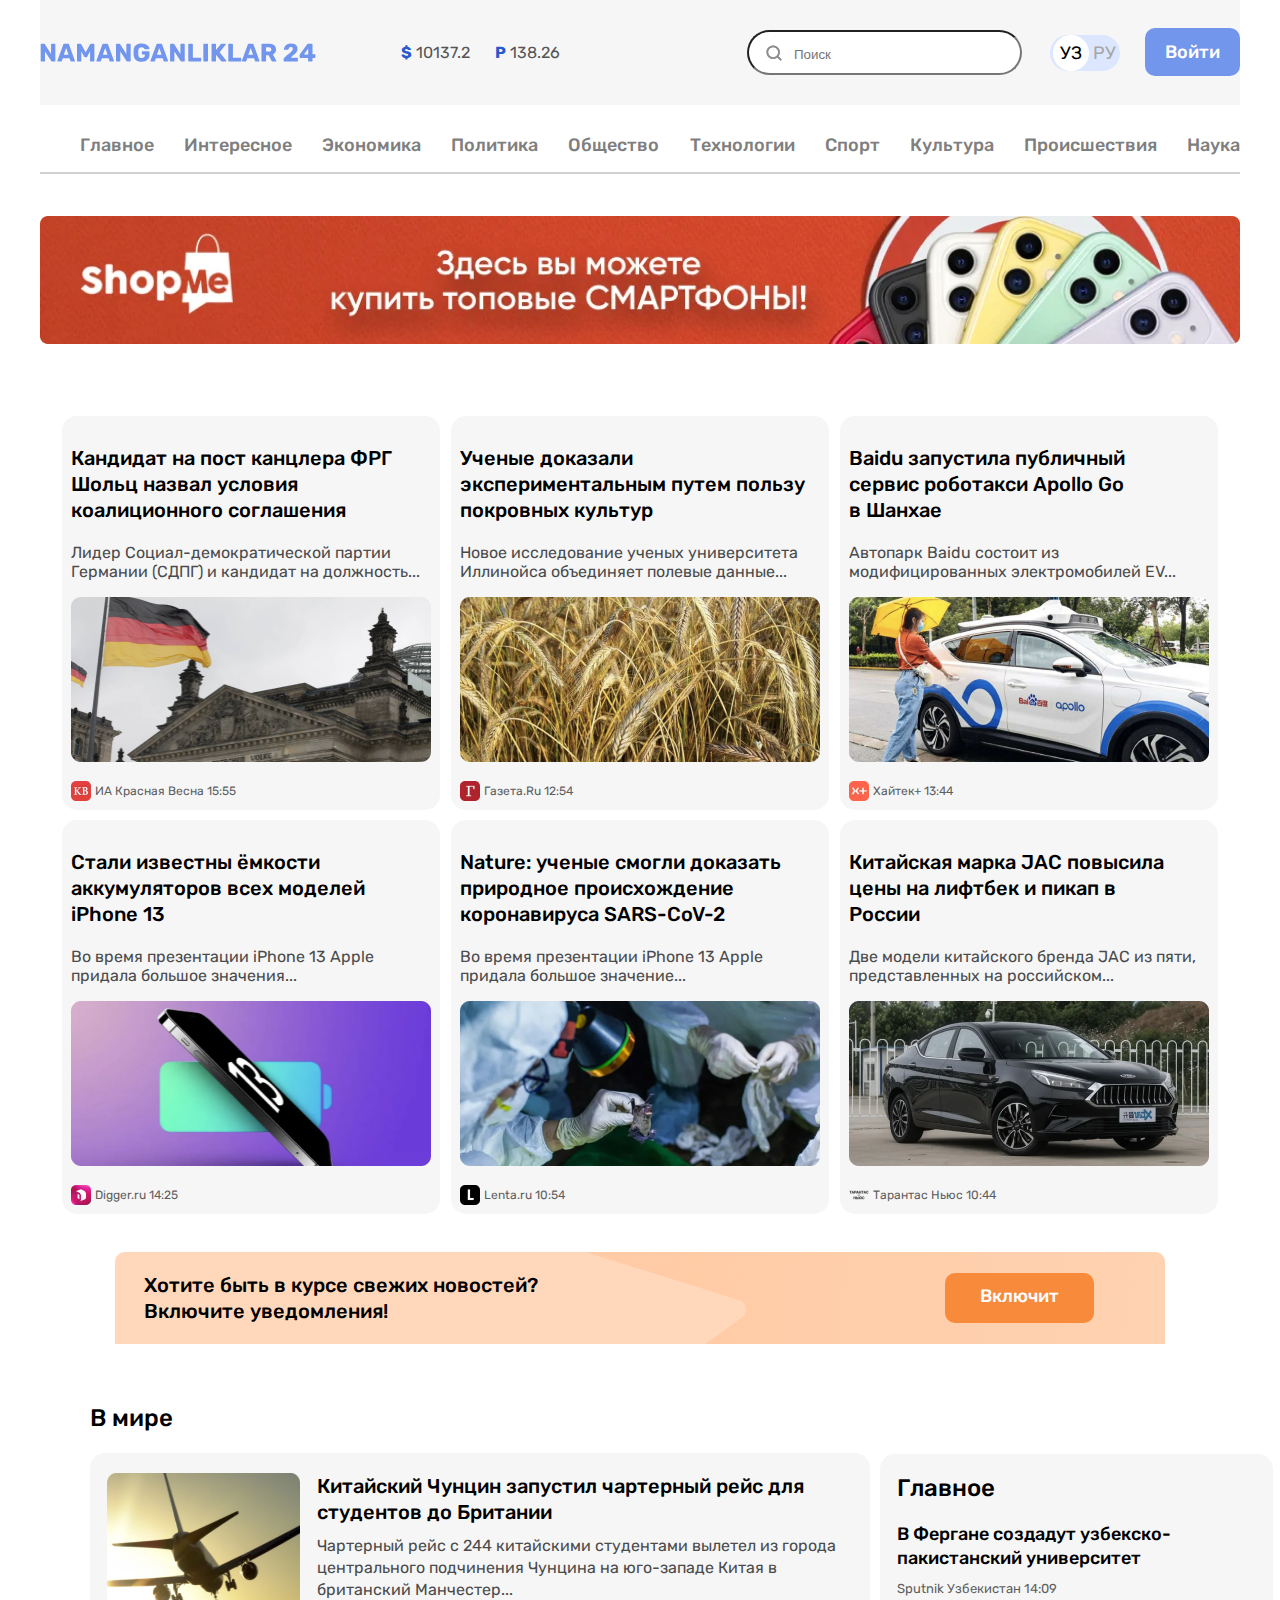
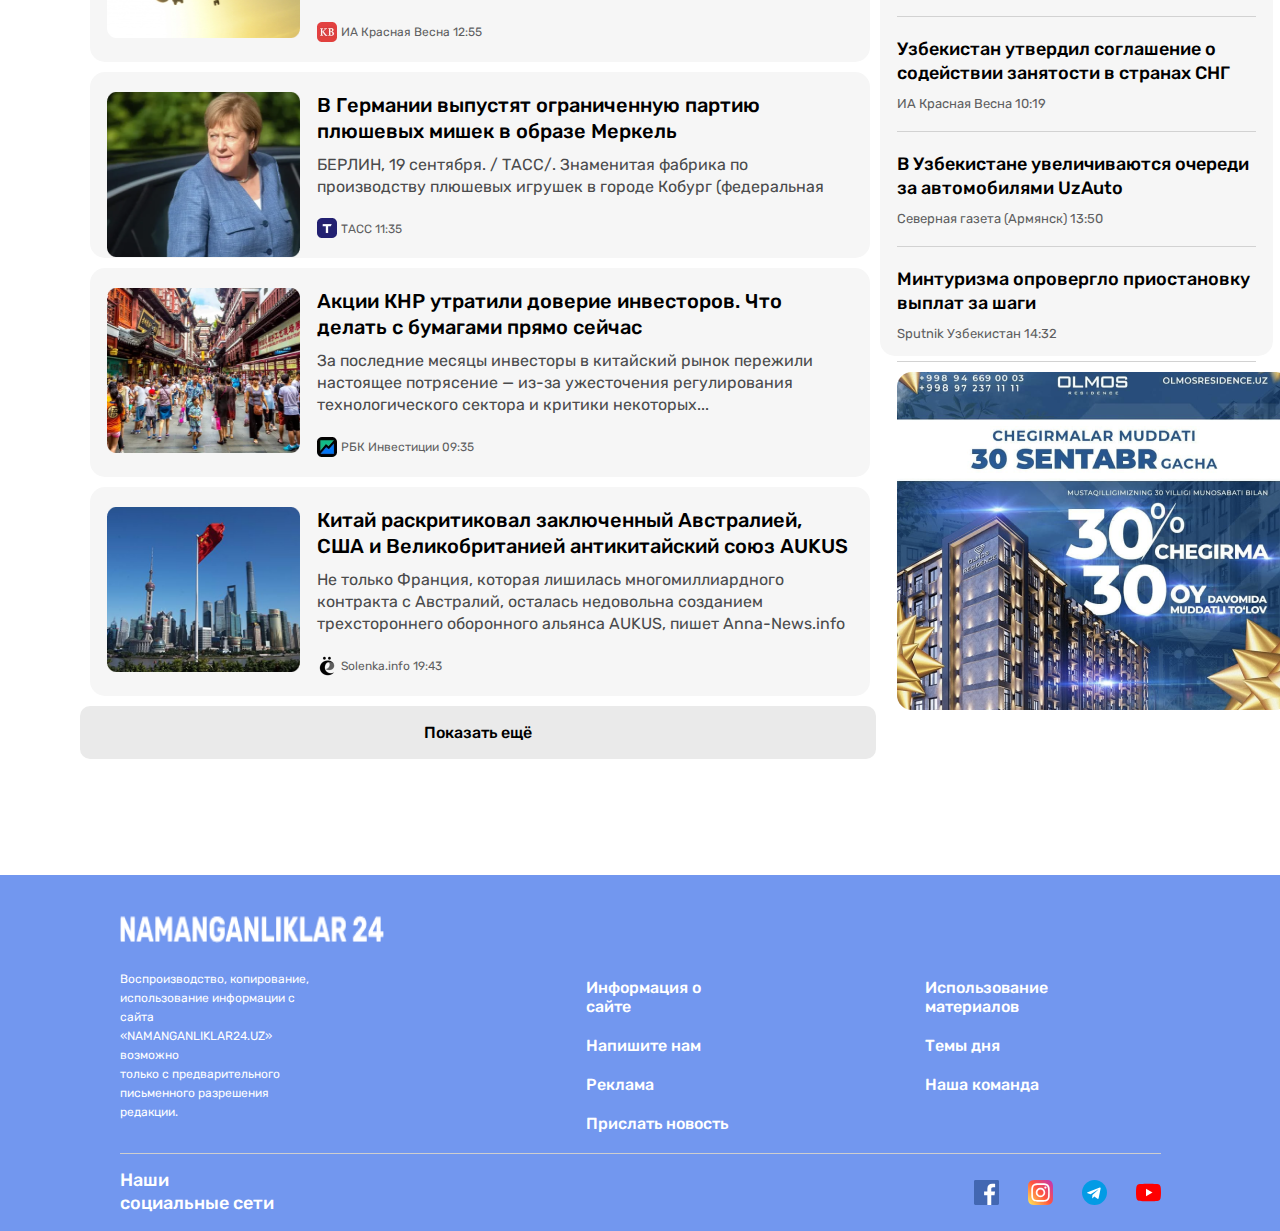
<file: index.html>
<!DOCTYPE html>
<html lang="ru">
<head>
    <meta charset="UTF-8">
    <meta http-equiv="X-UA-Compatible" content="IE=edge">
    <meta name="viewport" content="width=device-width, initial-scale=1.0">
    <title>N24</title>
    <link rel="stylesheet" href="./css/main.css">
</head>
<body>
    <header class="site-hedear">
        <h1 class="visually-hidden">Namanganliklar24</h1>
        <div class="hedear-inner">
            <div class="header-top-inner">
                <a class="logo-link" href="./index.html">
                  <img class="logo-img" src="./images/logo.svg" alt="Site logo" width="276" height="45"> </a>
                <ul class="hedear-list">
                  <li class="hedear-item">
                    <span class="hedear-span">$</span> 10137.2
                  </li>
                  <li class="hedear-item">
                    <span class="hedear-span">P</span> 138.26
                  </li>
                </ul>
                <form action="" method="post">
                  <label for="span-user">
                  </label>
                  <input class="input-border" type="text" placeholder="Поиск">
                </form>
                <!--  -->
                <div class="languages">
                  
                  <a class="languages-item active-language uz" href="#">УЗ</a>
                  <a class="languages-item ru" href="./index.html/ru">РУ</a>
                </div>
                <div class="site-login">
                  <a class="site-login-link" href="#">Войти</a>
                </div>
              </div>
               <!--  -->
      <div class="header-center-inner">
        <ol class="hedear-center-list">
          <li class="hedear-center-item">
            <a  href="#">Главное</a>
          </li>
          <li class="hedear-center-item">
            <a href="./interesting.html" target="_blank">Интересное</a>
          </li>
          <li class="hedear-center-item">
            <a href="./economy.html"  target="_blank">Экономика</a>
          </li>
          <li class="hedear-center-item">
            <a href="./politics.html" target="_blank">Политика</a>
          </li>
          <li class="hedear-center-item">
            <a href="#">Общество</a>
          </li>
          <li class="hedear-center-item">
            <a href="#">Технологии</a>
          </li>
          <li class="hedear-center-item">
            <a href="#">Спорт</a>
          </li>
          <li class="hedear-center-item">
            <a href="#">Культура</a>
          </li>
          <li class="hedear-center-item">
            <a href="#">Происшествия</a>
          </li>
          <li class="hedear-center-item">
            <a href="#">Наука</a>
          </li>
        </ol>
        <span class="header-line"></span>
      </div>
      <!--  -->

      <div class="header-bottom-inner">
        <a href="https://shopme.uz/" target="_blank">
          <img
            class="shopme-ads"
            src="./images/optimize1.png"  alt="Shopme site ads" width="1200" height="128"></a>
           </div>
        </div>
    </header>
<!-- Hedear finish -->

<main class="site-main">
    <div class="container">
        <section class="main-section">
            <h2 class="visually-hidden">site main </h2>
            <section class="main-section-inner">
                <ul class="hero-list">
                    <li class="hero-item"> 
                       <h3 class="hero-title">
                        Кандидат на пост канцлера ФРГ <br> Шольц назвал условия <br>  коалиционного соглашения  </h3>
                        <p class="hero-text">Лидер Социал-демократической партии <br>  Германии (СДПГ) и кандидат на должность...</p>
                        <img src="./images/image1.png" alt="Germen-flag"  width="360" height="165">
                        <div class="hero-down">
                            <img src="./images/image2.png"  alt="KB site logo" width="20" height="20">
                            <span class="src-text">ИА Красная Весна
                            <time datetime="2022-09-29 15:55">15:55</time></span>
                        </div>
                    </li>

                    <li class="hero-item">  
                        <h3 class="hero-title">Ученые доказали <br>экспериментальным путем пользу <br> покровных культур 
                        </h3>
                        <p class="hero-text">  Новое исследование ученых университета <br>Иллинойса объединяет полевые данные...</p>
                        <img src="./images/image3.png" alt="wheat-img"  width="360" height="165">
                        <div class="hero-down">
                            <img src="./images/image4.png"  alt="KB site logo" width="20" height="20">
                            <span class="src-text">Газета.Ru
                            <time datetime="2022-09-29 12:54">12:54</time></span>
                        </div>
                    </li>
                    
                    <li class="hero-item">  
                        <h3 class="hero-title">Baidu запустила публичный <br > сервис роботакси Apollo Go <br> в Шанхае
                        </h3>
                        <p class="hero-text"> Автопарк Baidu состоит из <br>модифицированных электромобилей EV...</p>
                        <img src="./images/image5.png" alt="wheat-img"  width="360" height="165">
                        <div class="hero-down">
                            <img src="./images/image6.png"  alt="KB site logo" width="20" height="20">
                            <span class="src-text">Хайтек+ 
                            <time datetime="2022-09-29 13:44">13:44</time></span>
                        </div>
                    </li>
                    
                    <li class="hero-item">  
                        <h3 class="hero-title"> Стали известны ёмкости <br>аккумуляторов всех моделей <br> iPhone 13
                        </h3>
                        <p class="hero-text"> Во время презентации iPhone 13 Apple <br>придала большое значения...</p>
                        <img src="./images/image7.png" alt="wheat-img"  width="360" height="165">
                        <div class="hero-down">
                            <img src="./images/image8.png"  alt="KB site logo" width="20" height="20">
                            <span class="src-text">Digger.ru
                                <time datetime="2022-09-29 14:25">14:25</time></span>
                        </div>
                    </li>

                    <li class="hero-item">  
                        <h3 class="hero-title">Nature: ученые смогли доказать <br> природное происхождение <br> коронавируса SARS-CoV-2
                        </h3>
                        <p class="hero-text"> Во время презентации iPhone 13 Apple <br>придала большое значение...</p>
                        <img src="./images/image9.png" alt="wheat-img"  width="360" height="165">
                        <div class="hero-down">
                            <img src="./images/image10.png" alt="KB site logo" width="20" height="20">
                            <span class="src-text">Lenta.ru <time datetime="2022-09-29 10:54">10:54</time></span>
                        </div>
                    </li>

                    <li class="hero-item">  
                        <h3 class="hero-title"> Китайская марка JAC повысила <br> цены на лифтбек и пикап в <br>России
                        </h3>
                        <p class="hero-text">  Две модели китайского бренда JAC из пяти, <br> представленных на российском...</p>
                        <img src="./images/image11.png" alt="wheat-img"  width="360" height="165">
                        <div class="hero-down">
                            <img src="./images/image12.png" alt="KB site logo" width="20" height="20">
                            <span class="src-text">Тарантас Ньюс
                                <time datetime="2022-09-29 10:44">10:44</time></span>
                        </div>
                    </li>
                </ul>
            </section>
        </section>
    </div>
</main>

<arcticle class="arcticle">
    <h2 class="visually-hidden">
     Site article
    </h2>
    <div class="article-inner">
      <p class="article-text">
        Хотите быть в курсе свежих новостей? <br>
        Включите уведомления!
      </p>
      <a class="article-bottom" href="#">Включит </a>
    </div>
  </arcticle>

<!--  -->
<main class="main-content">
    <h2 class="main-title-box">В мире</h2>
    <div class="container">
<section class="content-inner">
    <section class="content-inner-new">
        <ol class="content-list">
            <li class="content-item">
                <img class="content-img" src="./images/airplan.png" alt="fly-img" width="210" height="165">

                <div class="content-item-new">
                    <h3 class="content-item-title">Китайский Чунцин запустил чартерный рейс для <br> студентов до Британии
                      </h3>
                      <p class="content-item-text">
                        Чартерный рейс c 244 китайскими студентами вылетел из города<br >центрального подчинения Чунцина на юго-западе Китая в <br>британский Манчестер...
                      </p>
                      <img
                        src="./images/image2.png" alt="KB site logo" width="20" height="20">
                      <span class="content-new-src">ИА Красная Весна
                        <time datetime="2022-09-30 12:55">12:55</time></span>
                </div>
            </li>

            <li class="content-item">
                <img class="content-img" src="./images/grandmother.png" alt="grandmother-img" width="210" height="165">

                <div class="content-item-new">
                    <h3 class="content-item-title">В Германии выпустят ограниченную партию <br>плюшевых мишек в образе Меркель
                      </h3>
                      <p class="content-item-text">
                        БЕРЛИН, 19 сентября. / ТАСС/. Знаменитая фабрика по <br>производству плюшевых игрушек в городе Кобург (федеральная
                      </p>
                      <img
                        src="./images/logo1.png" alt="KB site logo" width="20" height="20">
                      <span class="content-new-src">ТАСС <time datetime="2022-09-30 11:35">11:35</time></span>
                </div>
            </li>

            <li class="content-item">
                <img class="content-img" src="./images/xitay.png" alt="xitay-img" width="210" height="165">

                <div class="content-item-new">
                    <h3 class="content-item-title">Акции КНР утратили доверие инвесторов. Что <br>делать с бумагами прямо сейчас
                      </h3>
                      <p class="content-item-text">
                        За последние месяцы инвесторы в китайский рынок пережили <br>настоящее потрясение — из-за ужесточения регулирования <br>технологического сектора и критики некоторых...
                      </p>
                      <img
                        src="./images/logo2.png" alt="KB site logo" width="20" height="20">
                      <span class="content-new-src">РБК Инвестиции <time datetime="2022-09-30 09:35">09:35</time></span>
                </div>
            </li>

            <li class="content-item">
                <img class="content-img" src="./images/my-flag.png" alt="my_flag-img" width="210" height="165">

                <div class="content-item-new">
                    <h3 class="content-item-title"> Китай раскритиковал заключенный Австралией, <br >США и Великобританией антикитайский союз AUKUS
                      </h3>
                      <p class="content-item-text">
                        Не только Франция, которая лишилась многомиллиардного <br>
                        контракта с Австралий, осталась недовольна созданием <br>трехстороннего оборонного альянса AUKUS, пишет Anna-News.info
                      </p>
                      <img
                        src="./images/logo3.png" alt="KB site logo" width="20" height="20">
                      <span class="content-new-src">Solenka.info <time datetime="2022-09-30 19:43">19:43</time></span>
                </div>
            </li>

            <li><a href="#" class="content-more-btn">Показать ещё</a></li>
        </ol>
    </section>
<!--  -->
    <section class="main-news">
        <h2 class="main-title">Главное</h2>
        <ol class="main-news-list">
          <li class="main-new-item">
            <h3 class="main-new-title">
              В Фергане создадут узбекско-пакистанский университет
            </h3>
            <span class="main-new-span">Sputnik Узбекистан
              <time datetime="2022-10-01 14:09">14:09</time></span>
          </li>
          <li class="main-new-item">
            <h3 class="main-new-title">
              Узбекистан утвердил соглашение о содействии занятости в странах   СНГ
            </h3>

            <span class="main-new-span">ИА Красная Весна
              <time datetime="2022-10-01 10:19">10:19</time></span>
          </li>
          <li class="main-new-item">
            <h3 class="main-new-title">
              В Узбекистане увеличиваются очереди за автомобилями UzAuto
            </h3>
            <span class="main-new-span">Северная газета (Армянск)
              <time datetime="2022-10-01 13:50">13:50</time></span>
          </li>
          <li class="main-new-item">
            <h3 class="main-new-title">
              Минтуризма опровергло приостановку выплат за шаги
            </h3>
            <span class="main-new-span">Sputnik Узбекистан
              <time datetime="2022-10-01 14:32">14:32</time></span>
          </li>
        </ol>
        <aside class="main-aside">
          <a href="#" class="aside-link">
            <img src="./images/new-year.png" alt="Aside background image"   class="aside-img"  width="393"  height="338"></a>
        </aside>
      </section>
</section>

    </div>
</main>
<!--  -->

<footer class="footer">
  <div class="footer-inner">
    <h2 class="visually-hidden">
      Lorem ipsum dolor sit amet consectetur adipisicing elit. Adipisci,
      dolore?
    </h2>
    <img src="./images/logo4.png" alt="Footer site logo" class="footer-site-logo" width="264" height="28">
    <div class="footer-top">
      <div>
        <p class="footer-text"> Воспроизводство, копирование, <br> использование информации с сайта <br> «NAMANGANLIKLAR24.UZ» возможно <br> только с предварительного <br> письменного разрешения редакции.
        </p>
      </div>
      <div>
        <ol class="footer-list-info">
          <li class="list-item">Информация о сайте</li>
          <li class="list-item">Напишите нам</li>
          <li class="list-item">Реклама</li>
          <li class="list-item">Прислать новость</li>
        </ol>
      </div>
      <div>
        <ol class="footer-list-use-materials">
          <li class="list-item">Использование материалов</li>
          <li class="list-item">Темы дня</li>
          <li class="list-item">Наша команда</li>
        </ol>
      </div>
    </div>
    <div class="social-networks">
      <h2 class="networks-title">
        Наши <br>
        социальные сети
      </h2>
      <div class="links">
        <a href="#" class="link facebook-link">
          <img  class="messenger"  src="./images/fecebook.svg" alt="Footer facebook logo"  width="25"  height="25">
        </a>
        <a href="#" class="link instagram-link">
          <img class="messenger" src="./images/instagram.svg" alt="Footer instagram logo" width="25" height="25">
        </a>

        <a href="#" class="link telegram-link">
          <img class="messenger" src="./images/telegram.svg" alt="Footer telegram logo" width="25" height="25">
        </a>
        <a href="#" class="link youtube-link">
          <img class="messenger" src="./images/youTube.svg" alt="Footer youtube logo" width="25" height="25">
        </a>
      </div>
    </div>
  </div>
</footer>

</body>
</html>
</file>
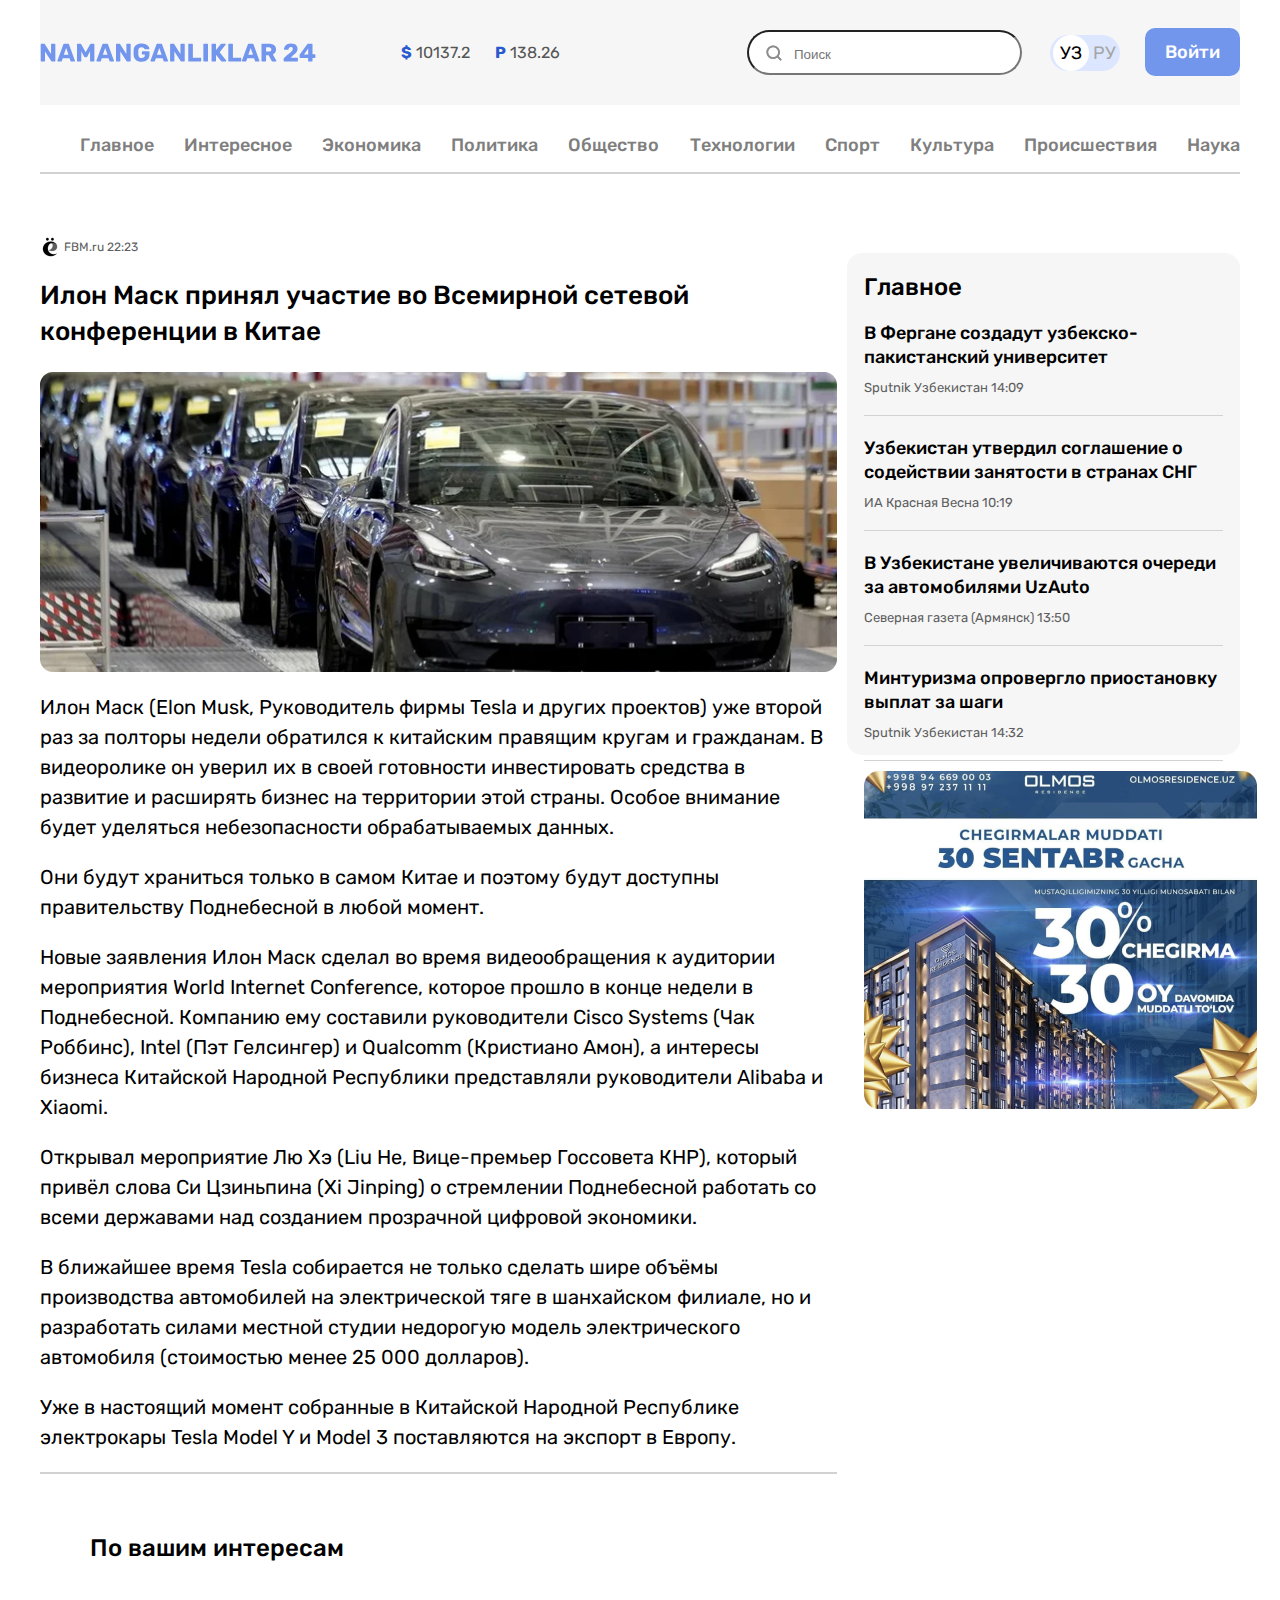
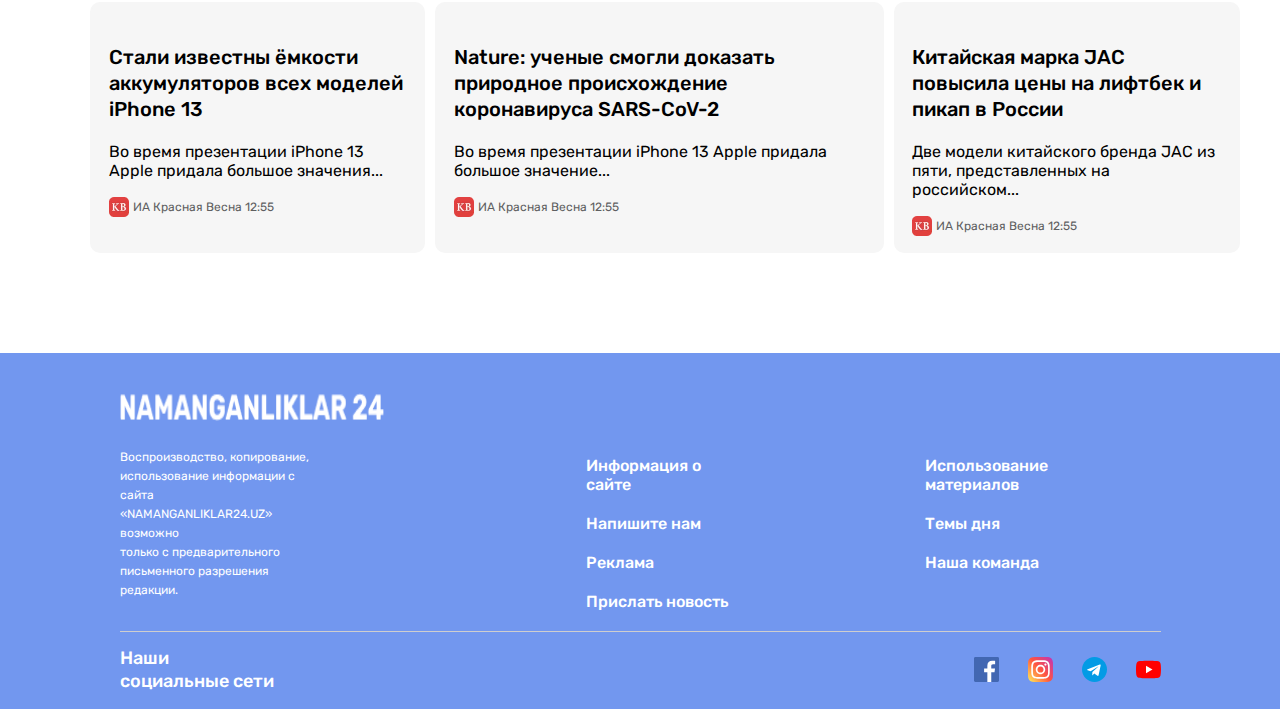
<file: economy.html>
<!DOCTYPE html>
<html lang="ru">
<head>
    <meta charset="UTF-8">
    <meta http-equiv="X-UA-Compatible" content="IE=edge">
    <meta name="viewport" content="width=device-width, initial-scale=1.0">
    <title>Economy</title>
    <link rel="stylesheet" href="./css/main.css">
</head>
<body>
    <header class="site-hedear">
        <h1 class="visually-hidden">Namanganliklar24</h1>
        <div class="hedear-inner">
            <div class="header-top-inner">
                <a class="logo-link" href="./index.html">
                  <img class="logo-img" src="./images/logo.svg" alt="Site logo" width="276" height="45"> </a>
                <ul class="hedear-list">
                  <li class="hedear-item">
                    <span class="hedear-span">$</span> 10137.2
                  </li>
                  <li class="hedear-item">
                    <span class="hedear-span">P</span> 138.26
                  </li>
                </ul>
                <form action="" method="post">
                  <label for="span-user">
                  </label>
                  <input class="input-border" type="text" placeholder="Поиск">
                </form>
                <div class="languages">
                  <a class="languages-item active-language uz" href="#">УЗ</a>
                  <a class="languages-item ru" href="./index.html/ru">РУ</a>
                </div>
                <div class="site-login">
                <a class="site-login-link" href="#">Войти</a>
                </div>
              </div>
               <!--  -->
      <div class="header-center-inner">
        <ol class="hedear-center-list">
          <li class="hedear-center-item">
            <a  href="./index.html" target="_blank">Главное</a>
          </li>
          <li class="hedear-center-item">
            <a href="./interesting.html" target="_blank">Интересное</a>
          </li>
          <li class="hedear-center-item">
            <a href="#">Экономика</a>
          </li>
          <li class="hedear-center-item">
            <a href="./politics.html" target="_blank">Политика</a>
          </li>
          <li class="hedear-center-item">
            <a href="#">Общество</a>
          </li>
          <li class="hedear-center-item">
            <a href="#">Технологии</a>
          </li>
          <li class="hedear-center-item">
            <a href="#">Спорт</a>
          </li>
          <li class="hedear-center-item">
            <a href="#">Культура</a>
          </li>
          <li class="hedear-center-item">
            <a href="#">Происшествия</a>
          </li>
          <li class="hedear-center-item">
            <a href="#">Наука</a>
          </li>
        </ol>
        <span class="header-line"></span>
      </div>
      <!--  -->
        </div>
    </header>

    <!--  -->

    <main class="main-content">
        <!-- <h2 class="main-title-box">В мире</h2> -->
    <section class="content-inner">
        
<div class="container-box">
        <img src="./images/logo3.png" alt="KB site logo" width="20" height="20">
      <span class="content-new-src">FBM.ru  <time datetime="2022-10-9 22:23">22:23</time></span>

      <h2 class="box-title">Илон Маск принял участие во Всемирной сетевой конференции в Китае</h2>

      <img src="./images/n24-17.png" alt="tesla-img" width="797" height="300">
      <br>
    <p class="box-text">Илон Маск (Elon Musk, Руководитель фирмы Tesla и других проектов) уже второй <br> раз за полторы недели обратился к китайским правящим кругам и гражданам.
         В <br> видеоролике он уверил их в своей готовности инвестировать средства в <br> развитие и расширять бизнес на территории этой страны. 
         Особое внимание <br> будет уделяться небезопасности обрабатываемых данных. </p>

         <p class="box-text">Они будут храниться только в самом Китае и поэтому будут доступны <br> правительству Поднебесной в любой момент.</p>

         <p class="box-text">Новые заявления Илон Маск сделал во время видеообращения к аудитории <br> мероприятия World Internet Conference, которое прошло в конце недели в <br> Поднебесной. 
            Компанию ему составили руководители Cisco Systems (Чак <br> Роббинс), Intel (Пэт Гелсингер) и Qualcomm (Кристиано Амон),
             а интересы <br> бизнеса Китайской Народной Республики представляли руководители Alibaba и <br> Xiaomi. </p>

             <p class="box-text">Открывал мероприятие Лю Хэ (Liu He, Вице-премьер Госсовета КНР),
                 который <br> привёл слова Си Цзиньпина (Xi Jinping) о стремлении Поднебесной работать со <br> всеми державами над созданием прозрачной цифровой экономики.</p>

                 <p class="box-text">В ближайшее время Tesla собирается не только 
                    сделать шире объёмы <br> производства автомобилей на электрической тяге в шанхайском филиале, но и 
                   <br> разработать силами местной студии недорогую модель электрического <br> автомобиля (стоимостью менее 25 000 долларов).</p>

                   <p class="box-text"> Уже в настоящий момент собранные в Китайской Народной Республике <br> электрокары Tesla Model Y и Model 3 поставляются на экспорт в Европу.</p>
                   <span class="header-line"></span>
    </div>
    <!--  -->
        <section class="main-news">
            <h2 class="main-title">Главное</h2>
            <ol class="main-news-list">
              <li class="main-new-item">
                <h3 class="main-new-title">
                  В Фергане создадут узбекско-пакистанский университет
                </h3>
                <span class="main-new-span">Sputnik Узбекистан
                  <time datetime="2022-10-01 14:09">14:09</time></span>
              </li>
              <li class="main-new-item">
                <h3 class="main-new-title">
                  Узбекистан утвердил соглашение о содействии занятости в странах   СНГ
                </h3>
    
                <span class="main-new-span">ИА Красная Весна
                  <time datetime="2022-10-01 10:19">10:19</time></span>
              </li>
              <li class="main-new-item">
                <h3 class="main-new-title">
                  В Узбекистане увеличиваются очереди за автомобилями UzAuto
                </h3>
                <span class="main-new-span">Северная газета (Армянск)
                  <time datetime="2022-10-01 13:50">13:50</time></span>
              </li>
              <li class="main-new-item">
                <h3 class="main-new-title">
                  Минтуризма опровергло приостановку выплат за шаги
                </h3>
                <span class="main-new-span">Sputnik Узбекистан
                  <time datetime="2022-10-01 14:32">14:32</time></span>
              </li>
            </ol>
            <aside class="main-aside">
              <a href="#" class="aside-link">
                <img src="./images/new-year.png" alt="Aside background image"   class="aside-img"  width="393"  height="338"></a>
            </aside>
          </section>
    </section>
    <div class="fox">
        <h2 class="div-title">По вашим интересам</h2>
        <ol class="fox-list">
 
            <li class="fox-item activ-item ">
                <h3  class="fox-title">Стали известны ёмкости аккумуляторов всех моделей iPhone 13</h3>
                <p class="fox-text">Во время презентации iPhone 13 Apple придала большое значения...</p>
                <img src="./images/image2.png" alt="KB site logo" width="20" height="20">
                <span class="content-new-src">ИА Красная Весна
                  <time datetime="2022-09-30 12:55">12:55</time></span>
            </li>

            <li class="fox-item activ-item2">
                <h3  class="fox-title">Nature: ученые смогли доказать природное происхождение коронавируса SARS-CoV-2</h3>
                <p class="fox-text">Во время презентации iPhone 13 Apple придала большое значение...</p>
                <img src="./images/image2.png" alt="KB site logo" width="20" height="20">
                <span class="content-new-src">ИА Красная Весна
                  <time datetime="2022-09-30 12:55">12:55</time></span>
            </li>
            <li class="fox-item activ-item3">
                <h3  class="fox-title">Китайская марка JAC повысила цены на лифтбек и пикап в России</h3>
                <p class="fox-text">Две модели китайского бренда JAC из пяти, представленных на российском...</p>
                <img src="./images/image2.png" alt="KB site logo" width="20" height="20">
                <span class="content-new-src">ИА Красная Весна
                  <time datetime="2022-09-30 12:55">12:55</time></span>
            </li>
            
        </ol>
    </div>
       
    </main>
    <!--  -->

    <footer class="footer">
        <div class="footer-inner">
          <h2 class="visually-hidden">
            Lorem ipsum dolor sit amet consectetur adipisicing elit. Adipisci,
            dolore?
          </h2>
          <img src="./images/logo4.png" alt="Footer site logo" class="footer-site-logo" width="264" height="28">
          <div class="footer-top">
            <div>
              <p class="footer-text"> Воспроизводство, копирование, <br> использование информации с сайта <br> «NAMANGANLIKLAR24.UZ» возможно <br> только с предварительного <br> письменного разрешения редакции.
              </p>
            </div>
            <div>
              <ol class="footer-list-info">
                <li class="list-item">Информация о сайте</li>
                <li class="list-item">Напишите нам</li>
                <li class="list-item">Реклама</li>
                <li class="list-item">Прислать новость</li>
              </ol>
            </div>
            <div>
              <ol class="footer-list-use-materials">
                <li class="list-item">Использование материалов</li>
                <li class="list-item">Темы дня</li>
                <li class="list-item">Наша команда</li>
              </ol>
            </div>
          </div>
          <div class="social-networks">
            <h2 class="networks-title">
              Наши <br>
              социальные сети
            </h2>
            <div class="links">
              <a href="#" class="link facebook-link">
                <img  class="messenger"  src="./images/fecebook.svg" alt="Footer facebook logo"  width="25"  height="25">
              </a>
              <a href="#" class="link instagram-link">
                <img class="messenger" src="./images/instagram.svg" alt="Footer instagram logo" width="25" height="25">
              </a>
      
              <a href="#" class="link telegram-link">
                <img class="messenger" src="./images/telegram.svg" alt="Footer telegram logo" width="25" height="25">
              </a>
              <a href="#" class="link youtube-link">
                <img class="messenger" src="./images/youTube.svg" alt="Footer youtube logo" width="25" height="25">
              </a>
            </div>
          </div>
        </div>
      </footer>
</body>
</html>
</file>
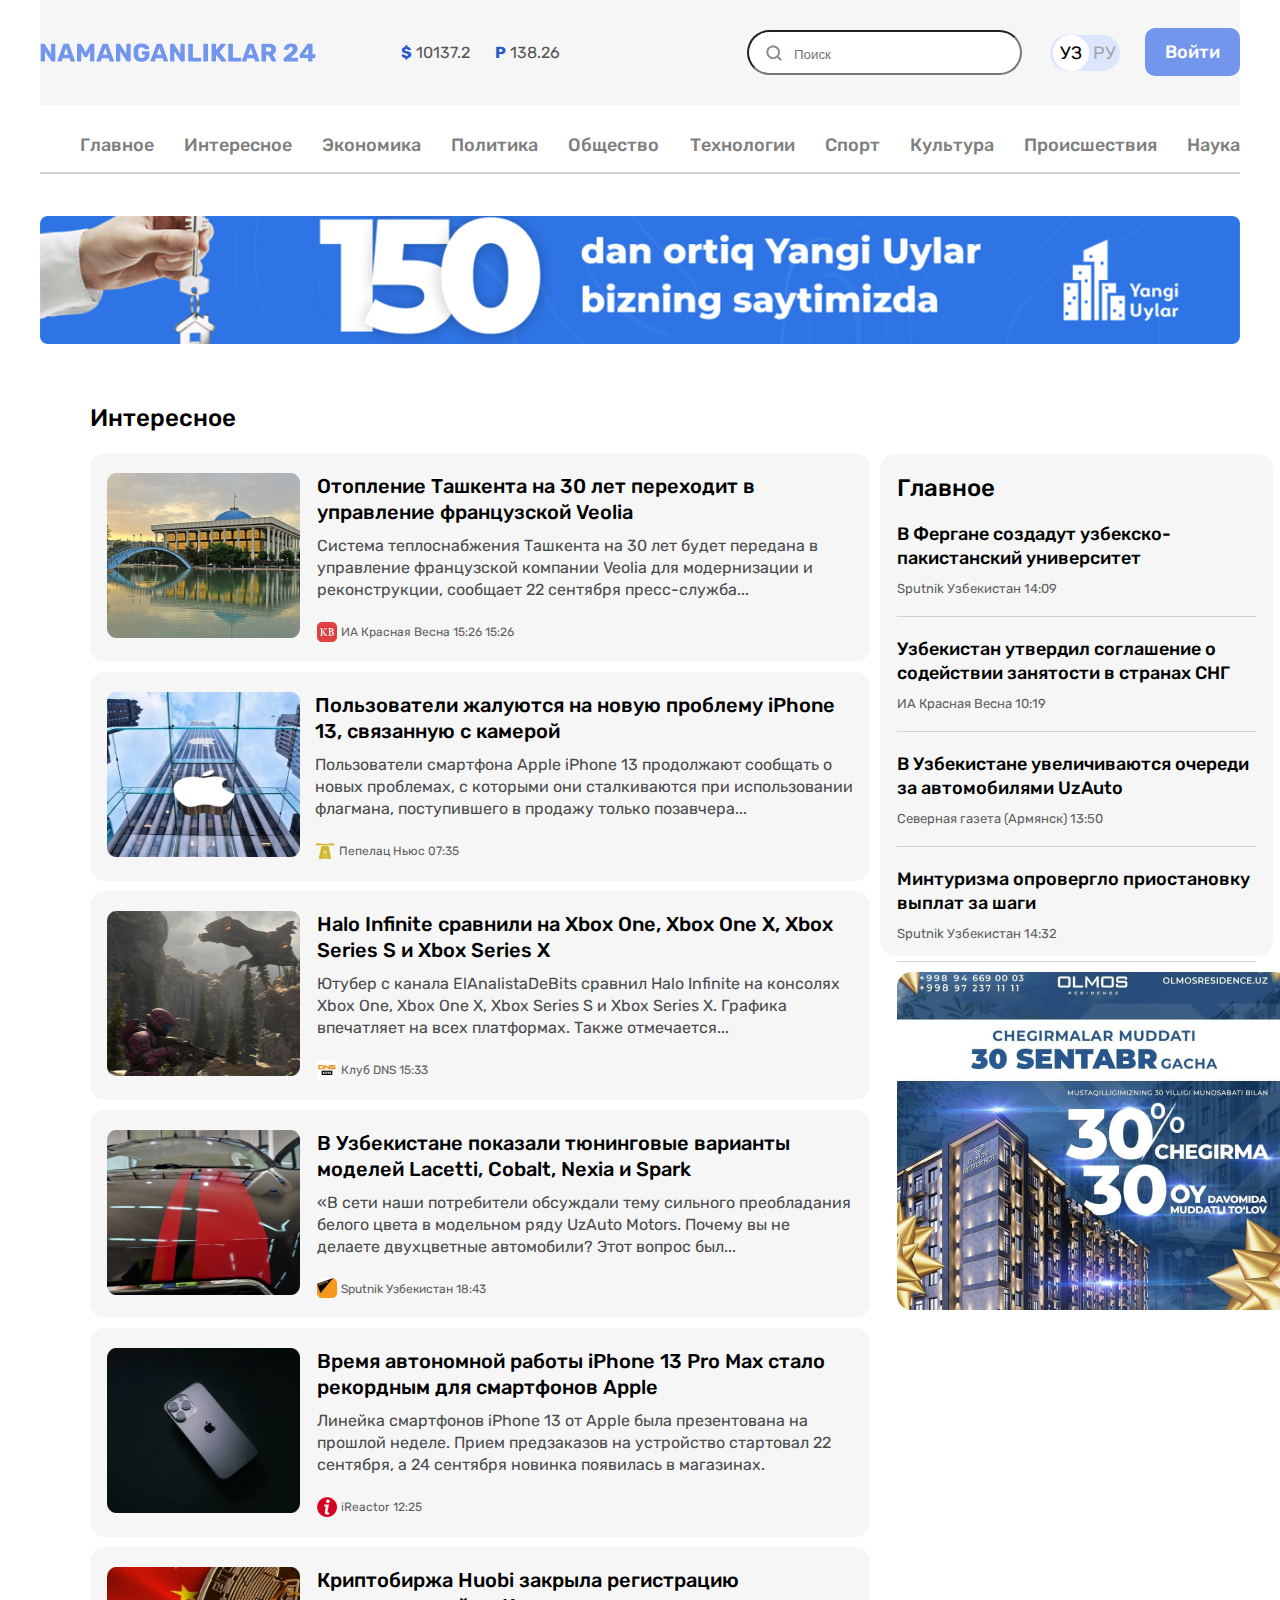
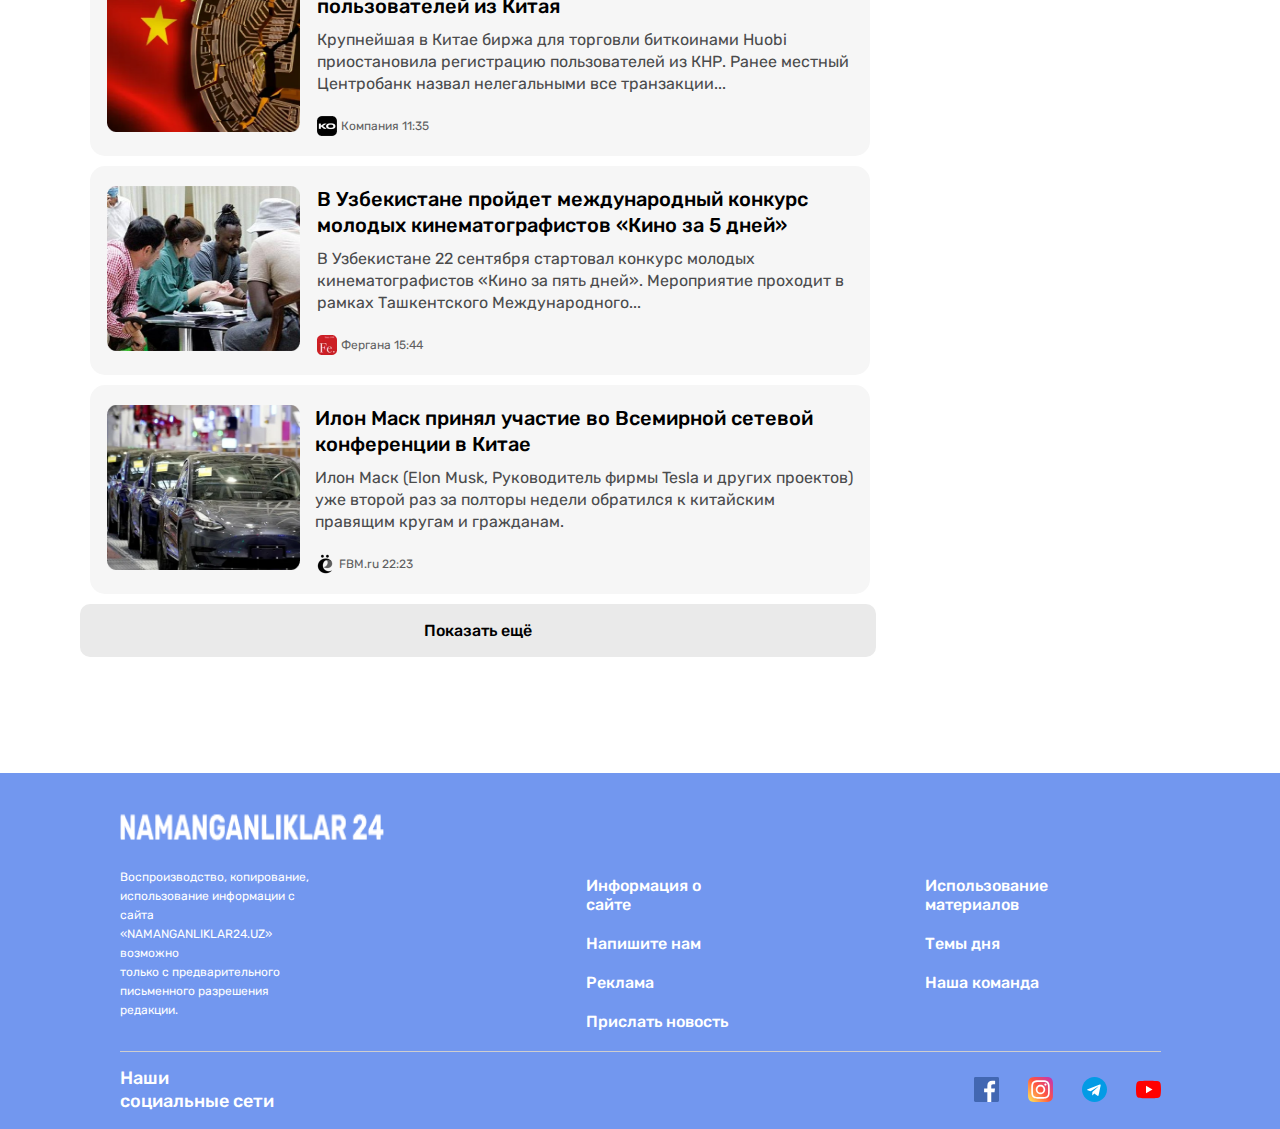
<file: interesting.html>
<!DOCTYPE html>
<html lang="ru">
<head>
   <meta charset="UTF-8">
   <meta http-equiv="X-UA-Compatible" content="IE=edge">
   <meta name="viewport" content="width=device-width, initial-scale=1.0">
   <title>Interesting</title>
   <link rel="stylesheet" href="./css/main.css">
</head>
<body>
   <header class="site-hedear">
      <h1 class="visually-hidden">Namanganliklar24</h1>
      <div class="hedear-inner">
          <div class="header-top-inner">
              <a class="logo-link" href="./index.html">
                <img class="logo-img" src="./images/logo.svg" alt="Site logo" width="276" height="45"> </a>
              <ul class="hedear-list">
                <li class="hedear-item">
                  <span class="hedear-span">$</span> 10137.2
                </li>
                <li class="hedear-item">
                  <span class="hedear-span">P</span> 138.26
                </li>
              </ul>
              <form action="" method="post">
                <label for="span-user">
                </label>
                <input class="input-border" type="text" placeholder="Поиск">
              </form>
              <div class="languages">
                <a class="languages-item active-language uz" href="#">УЗ</a>
                <a class="languages-item ru" href="./index.html/ru">РУ</a>
              </div>
              <div class="site-login">
              <a class="site-login-link" href="#">Войти</a>
              </div>
            </div>
             <!--  -->
    <div class="header-center-inner">
      <ol class="hedear-center-list">
        <li class="hedear-center-item">
          <a  href="./index.html" target="_blank">Главное</a>
        </li>
        <li class="hedear-center-item">
          <a href="#">Интересное</a>
        </li>
        <li class="hedear-center-item">
          <a href="./economy.html" target="_blank">Экономика</a>
        </li>
        <li class="hedear-center-item">
          <a href="./politics.html" target="_blank">Политика</a>
        </li>
        <li class="hedear-center-item">
          <a href="#">Общество</a>
        </li>
        <li class="hedear-center-item">
          <a href="#">Технологии</a>
        </li>
        <li class="hedear-center-item">
          <a href="#">Спорт</a>
        </li>
        <li class="hedear-center-item">
          <a href="#">Культура</a>
        </li>
        <li class="hedear-center-item">
          <a href="#">Происшествия</a>
        </li>
        <li class="hedear-center-item">
          <a href="#">Наука</a>
        </li>
      </ol>
      <span class="header-line"></span>
    </div>
    <!--  -->

    <div class="header-bottom-inner">
      <a href="https://akaycity.com/" target="_blank">
        <img
          class="shopme-ads"
          src="./images/n24-1.png"  alt="Shopme site ads" width="1200" height="128"></a>
         </div>
      </div>
  </header>
  <!--  -->

  <main class="main-content">
    <h2 class="main-title-box">Интересное</h2>
    <div class="container">
<section class="content-inner">
    <section class="content-inner-new">
        <ol class="content-list">
            <li class="content-item">
                <img  class="content-img" src="./images/n24-2.png" alt="fly-img" width="210" height="165">

                <div class="content-item-new">
                    <h3 class="content-item-title">Отопление Ташкента на 30 лет переходит  в <br> управление французской Veolia
                      </h3>
                      <p class="content-item-text">
                        Система теплоснабжения Ташкента на 30 лет будет передана в <br> управление  французской компании Veolia для модернизации и <br>  реконструкции, сообщает 22 сентября пресс-служба...
                      </p>
                      <img src="./images/image2.png" alt="KB site logo" width="20" height="20">
                      <span class="content-new-src">ИА Красная Весна 15:26
                        <time datetime="2022-10-9 15:26">15:26</time></span>
                </div>
            </li>

            <li class="content-item">
                <img class="content-img" src="./images/n24-3.png" alt="iphone-apple" width="210" height="165">

                <div class="content-item-new">
                    <h3 class="content-item-title">Пользователи жалуются на новую проблему iPhone 13, связанную с камерой
                      </h3>
                      <p class="content-item-text">
                        Пользователи смартфона Apple iPhone 13 продолжают сообщать о <br>
                         новых проблемах, с которыми они сталкиваются при использовании <br> флагмана, поступившего в продажу только позавчера...
                      </p>
                      <img
                        src="./images/n24-4.png" alt="KB site logo" width="20" height="20">
                      <span class="content-new-src">Пепелац Ньюс  <time datetime="2022-10-9 07:35">07:35</time></span>
                </div>
            </li>

            <li class="content-item">
                <img class="content-img" src="./images/n24-5.png" alt="xitay-img" width="210" height="165">

                <div class="content-item-new">
                    <h3 class="content-item-title">Halo Infinite сравнили на Xbox One, Xbox One X, Xbox Series S и Xbox Series X
                      </h3>
                      <p class="content-item-text">
                        Ютубер с канала ElAnalistaDeBits сравнил Halo Infinite на консолях <br> Xbox One, Xbox One X, Xbox Series S и Xbox Series X. Графика <br> впечатляет на всех платформах. Также отмечается...
                      </p>
                      <img
                        src="./images/n24-6.png" alt="KB site logo" width="20" height="20">
                      <span class="content-new-src">Клуб DNS  <time datetime="2022-10-9 15:33">15:33</time></span>
                </div>
            </li>

            <li class="content-item">
                <img class="content-img" src="./images/n24-7.png" alt="my_flag-img" width="210" height="165">

                <div class="content-item-new">
                    <h3 class="content-item-title">В Узбекистане показали тюнинговые варианты моделей Lacetti, Cobalt, Nexia и Spark
                      </h3>
                      <p class="content-item-text">
                        «В сети наши потребители обсуждали тему сильного преобладания <br>
                         белого цвета в модельном ряду UzAuto Motors. Почему вы не <br> делаете двухцветные автомобили? Этот вопрос был...
                      </p>
                      <img
                        src="./images/n24-8.png" alt="KB site logo" width="20" height="20">
                      <span class="content-new-src">Sputnik Узбекистан  <time datetime="2022-10-9 18:43">18:43</time></span>
                </div>
            </li>

            <li class="content-item">
              <img class="content-img" src="./images/n24-9.png" alt="my_flag-img" width="210" height="165">

              <div class="content-item-new">
                  <h3 class="content-item-title"> Время автономной работы iPhone 13 Pro Max стало рекордным для смартфонов Apple
                    </h3>
                    <p class="content-item-text">
                      Линейка смартфонов iPhone 13 от Apple была презентована на <br>
                       прошлой неделе. Прием предзаказов на устройство стартовал 22 <br> сентября, а 24 сентября новинка появилась в магазинах.
                    </p>
                    <img
                      src="./images/n24-10.png" alt="KB site logo" width="20" height="20">
                    <span class="content-new-src">iReactor  <time datetime="2022-10-9 12:25">12:25</time></span>
              </div>
          </li>

          <li class="content-item">
            <img class="content-img" src="./images/n24-11.png" alt="my_flag-img" width="210" height="165">

            <div class="content-item-new">
                <h3 class="content-item-title">Криптобиржа Huobi закрыла регистрацию пользователей из Китая
                  </h3>
                  <p class="content-item-text">
                    Крупнейшая в Китае биржа для торговли биткоинами Huobi <br>
                     приостановила регистрацию пользователей из КНР. Ранее местный <br> Центробанк назвал нелегальными все транзакции...
                  </p>
                  <img
                    src="./images/n24-12.png" alt="KB site logo" width="20" height="20">
                  <span class="content-new-src">Компания  <time datetime="2022-10-9 11:35">11:35</time></span>
            </div>
        </li>

        <li class="content-item">
          <img class="content-img" src="./images/n24-13.png" alt="my_flag-img" width="210" height="165">

          <div class="content-item-new">
              <h3 class="content-item-title">В Узбекистане пройдет международный конкурс молодых кинематографистов «Кино за 5 дней»
                </h3>
                <p class="content-item-text">
                  В Узбекистане 22 сентября стартовал конкурс молодых <br> 
                  кинематографистов «Кино за пять дней». Мероприятие проходит в <br> рамках Ташкентского Международного...
                </p>
                <img
                  src="./images/n24-14.png" alt="KB site logo" width="20" height="20">
                <span class="content-new-src">Фергана   <time datetime="2022-10-9 15:44">15:44</time></span>
          </div>
      </li>

      <li class="content-item">
        <img class="content-img" src="./images/n24-15.png" alt="my_flag-img" width="210" height="165">

        <div class="content-item-new">
            <h3 class="content-item-title">Илон Маск принял участие во Всемирной сетевой конференции в Китае
              </h3>
              <p class="content-item-text">
                Илон Маск (Elon Musk, Руководитель фирмы Tesla и других проектов) <br>
                 уже второй раз за полторы недели обратился к китайским <br> правящим кругам и гражданам.
              </p>
              <img
                src="./images/logo3.png" alt="KB site logo" width="20" height="20">
              <span class="content-new-src">FBM.ru  <time datetime="2022-10-9 22:23">22:23</time></span>
        </div>
    </li>

            <li><a href="#" class="content-more-btn">Показать ещё</a></li>
        </ol>
    </section>
<!--  -->
    <section class="main-news">
        <h2 class="main-title">Главное</h2>
        <ol class="main-news-list">
          <li class="main-new-item">
            <h3 class="main-new-title">
              В Фергане создадут узбекско-пакистанский университет
            </h3>
            <span class="main-new-span">Sputnik Узбекистан
              <time datetime="2022-10-01 14:09">14:09</time></span>
          </li>
          <li class="main-new-item">
            <h3 class="main-new-title">
              Узбекистан утвердил соглашение о содействии занятости в странах   СНГ
            </h3>

            <span class="main-new-span">ИА Красная Весна
              <time datetime="2022-10-01 10:19">10:19</time></span>
          </li>
          <li class="main-new-item">
            <h3 class="main-new-title">
              В Узбекистане увеличиваются очереди за автомобилями UzAuto
            </h3>
            <span class="main-new-span">Северная газета (Армянск)
              <time datetime="2022-10-01 13:50">13:50</time></span>
          </li>
          <li class="main-new-item">
            <h3 class="main-new-title">
              Минтуризма опровергло приостановку выплат за шаги
            </h3>
            <span class="main-new-span">Sputnik Узбекистан
              <time datetime="2022-10-01 14:32">14:32</time></span>
          </li>
        </ol>
        <aside class="main-aside">
          <a href="#" class="aside-link">
            <img src="./images/new-year.png" alt="Aside background image"   class="aside-img"  width="393"  height="338"></a>
        </aside>
      </section>
</section>

    </div>
</main>
<!--  -->

<footer class="footer">
  <div class="footer-inner">
    <h2 class="visually-hidden">
      Lorem ipsum dolor sit amet consectetur adipisicing elit. Adipisci,
      dolore?
    </h2>
    <img src="./images/logo4.png" alt="Footer site logo" class="footer-site-logo" width="264" height="28">
    <div class="footer-top">
      <div>
        <p class="footer-text"> Воспроизводство, копирование, <br> использование информации с сайта <br> «NAMANGANLIKLAR24.UZ» возможно <br> только с предварительного <br> письменного разрешения редакции.
        </p>
      </div>
      <div>
        <ol class="footer-list-info">
          <li class="list-item">Информация о сайте</li>
          <li class="list-item">Напишите нам</li>
          <li class="list-item">Реклама</li>
          <li class="list-item">Прислать новость</li>
        </ol>
      </div>
      <div>
        <ol class="footer-list-use-materials">
          <li class="list-item">Использование материалов</li>
          <li class="list-item">Темы дня</li>
          <li class="list-item">Наша команда</li>
        </ol>
      </div>
    </div>
    <div class="social-networks">
      <h2 class="networks-title">
        Наши <br>
        социальные сети
      </h2>
      <div class="links">
        <a href="#" class="link facebook-link">
          <img  class="messenger"  src="./images/fecebook.svg" alt="Footer facebook logo"  width="25"  height="25">
        </a>
        <a href="#" class="link instagram-link">
          <img class="messenger" src="./images/instagram.svg" alt="Footer instagram logo" width="25" height="25">
        </a>

        <a href="#" class="link telegram-link">
          <img class="messenger" src="./images/telegram.svg" alt="Footer telegram logo" width="25" height="25">
        </a>
        <a href="#" class="link youtube-link">
          <img class="messenger" src="./images/youTube.svg" alt="Footer youtube logo" width="25" height="25">
        </a>
      </div>
    </div>
  </div>
</footer>
</body>
</html>
</file>
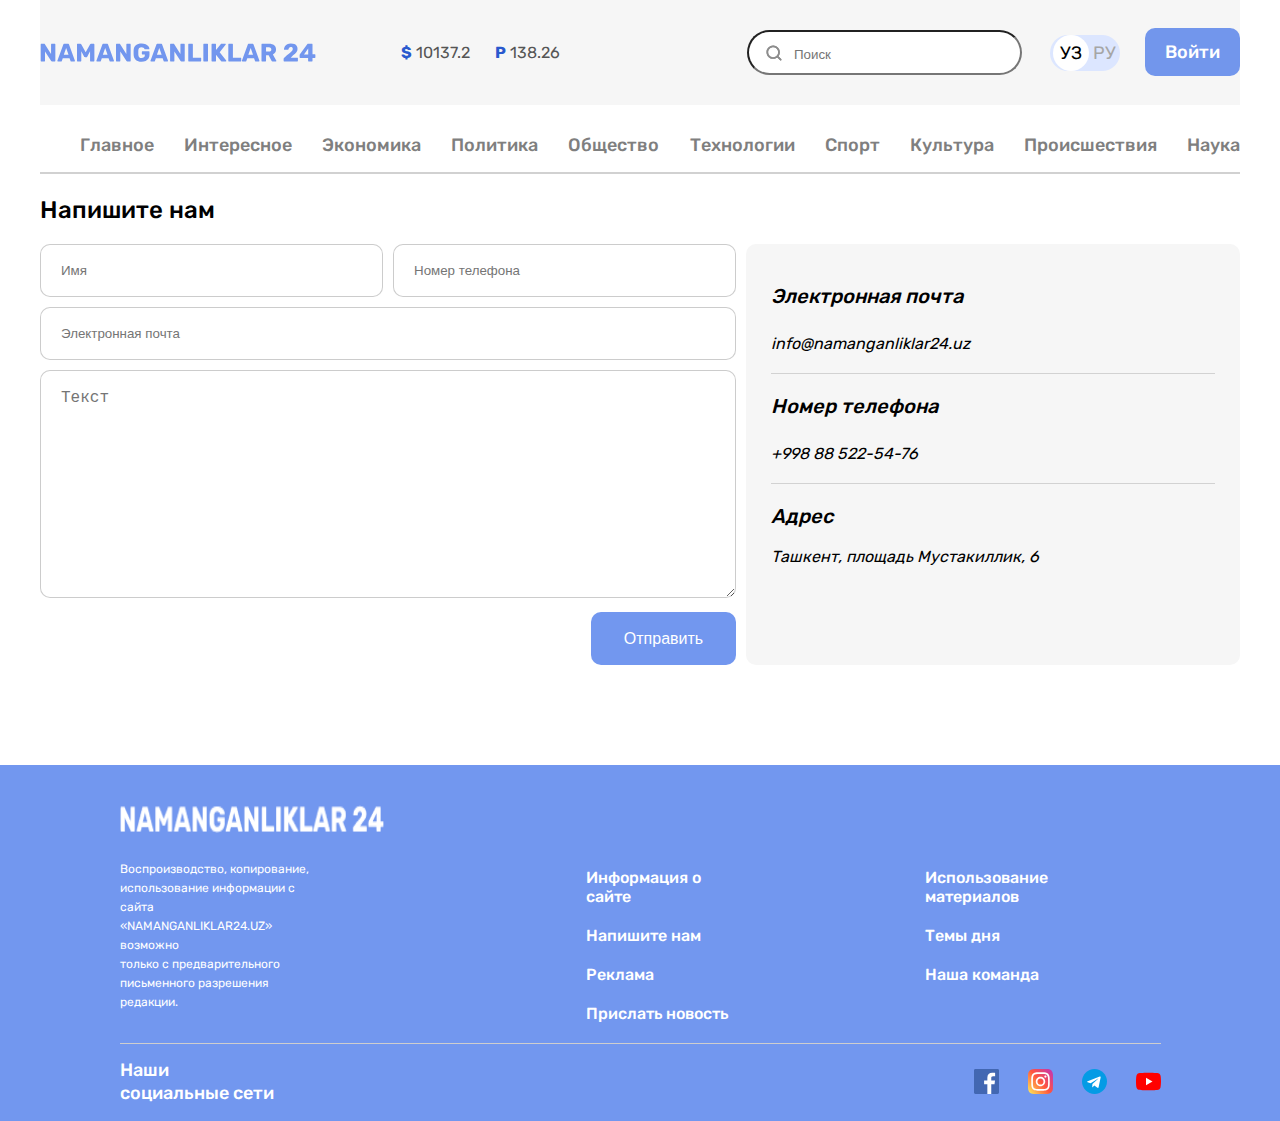
<file: politics.html>
<!DOCTYPE html>
<html lang="ru">
<head>
    <meta charset="UTF-8">
    <meta http-equiv="X-UA-Compatible" content="IE=edge">
    <meta name="viewport" content="width=device-width, initial-scale=1.0">
    <title>Politics</title>
    <link rel="stylesheet" href="./css/main.css">
</head>
<body>
    <header class="site-hedear">
        <h1 class="visually-hidden">Namanganliklar24</h1>
        <div class="hedear-inner">
            <div class="header-top-inner">
                <a class="logo-link" href="./index.html">
                  <img class="logo-img" src="./images/logo.svg" alt="Site logo" width="276" height="45"> </a>
                <ul class="hedear-list">
                  <li class="hedear-item">
                    <span class="hedear-span">$</span> 10137.2
                  </li>
                  <li class="hedear-item">
                    <span class="hedear-span">P</span> 138.26
                  </li>
                </ul>
                <form action="" method="post">
                  <label for="span-user">
                  </label>
                  <input class="input-border" type="text" placeholder="Поиск">
                </form>
                <!--  -->
                <div class="languages">
                  
                  <a class="languages-item active-language uz" href="#">УЗ</a>
                  <a class="languages-item ru" href="./index.html/ru">РУ</a>
                </div>
                <div class="site-login">
                  <a class="site-login-link" href="#">Войти</a>
                </div>
              </div>
               <!--  -->
      <div class="header-center-inner">
        <ol class="hedear-center-list">
          <li class="hedear-center-item">
            <a  href="./index.html" target="_blank">Главное</a>
          </li>
          <li class="hedear-center-item">
            <a href="./interesting.html" target="_blank">Интересное</a>
          </li>
          <li class="hedear-center-item">
            <a href="./economy.html"  target="_blank">Экономика</a>
          </li>
          <li class="hedear-center-item">
            <a href="#">Политика</a>
          </li>
          <li class="hedear-center-item">
            <a href="#">Общество</a>
          </li>
          <li class="hedear-center-item">
            <a href="#">Технологии</a>
          </li>
          <li class="hedear-center-item">
            <a href="#">Спорт</a>
          </li>
          <li class="hedear-center-item">
            <a href="#">Культура</a>
          </li>
          <li class="hedear-center-item">
            <a href="#">Происшествия</a>
          </li>
          <li class="hedear-center-item">
            <a href="#">Наука</a>
          </li>
        </ol>
        <span class="header-line"></span>
      </div>
      <!--  -->

     
        </div>
    </header>

    <main class="container">
      <section class="contact">
        <h2 class="contact-title">Напишите нам</h2>
        <div class="contact-inner">
          <form class="site-form" action="https://echo.htmlacademy.ru" method="post">
            <div class="name-phone">
              <input class="name input" id="name" aria-label="Enter your name" type="text" name="name" placeholder="Имя">
              <input class="phone-number input" id="phone_number" aria-label="Enter your phone number" type="number"
                name="phone_number" placeholder="Номер телефона">
            </div>
            <input class="email input" id="email" aria-label="Enter your email" type="text" name="email"
              placeholder="Электронная почта">
            <textarea class="comment input" name="comment" id="comment" aria-label="Enter your comment" placeholder="Текст" cols="30" rows="10"></textarea>
            <br>
            <button class="submit-btn" type="submit">Отправить</button>
          </form>
          <div class="form-info">
            <address>
              <ul class="info-list">
                <li class="info-item">
                  <h3 class="item-title">Электронная почта</h3>
                  <br>
                  <a class="item-link" href="mailto:info@namanganliklar24.uz">
                    info@namanganliklar24.uz
                  </a>
                </li>
                <li class="info-item">
                  <h3 class="item-title">Номер телефона</h3>
                 
                  <br>
                  <a class="item-link" href="tel:+998885225476">
                    +998 88 522-54-76
                  </a>
                </li>
                <li class="info-item border-none-item">
                  <h3 class="item-title">Адрес</h3>
                  <br>
                  <a class="item-address" href="">Ташкент, площадь Мустакиллик, 6</a>
              </ul>
            </address>
          </div>
        </div>
      </section>
    </main>

<footer class="footer">
    <div class="footer-inner">
      <h2 class="visually-hidden">
        Lorem ipsum dolor sit amet consectetur adipisicing elit. Adipisci,
        dolore?
      </h2>
      <img src="./images/logo4.png" alt="Footer site logo" class="footer-site-logo" width="264" height="28">
      <div class="footer-top">
        <div>
          <p class="footer-text"> Воспроизводство, копирование, <br> использование информации с сайта <br> «NAMANGANLIKLAR24.UZ» возможно <br> только с предварительного <br> письменного разрешения редакции.
          </p>
        </div>
        <div>
          <ol class="footer-list-info">
            <li class="list-item">Информация о сайте</li>
            <li class="list-item">Напишите нам</li>
            <li class="list-item">Реклама</li>
            <li class="list-item">Прислать новость</li>
          </ol>
        </div>
        <div>
          <ol class="footer-list-use-materials">
            <li class="list-item">Использование материалов</li>
            <li class="list-item">Темы дня</li>
            <li class="list-item">Наша команда</li>
          </ol>
        </div>
      </div>
      <div class="social-networks">
        <h2 class="networks-title">
          Наши <br>
          социальные сети
        </h2>
        <div class="links">
          <a href="#" class="link facebook-link">
            <img  class="messenger"  src="./images/fecebook.svg" alt="Footer facebook logo"  width="25"  height="25">
          </a>
          <a href="#" class="link instagram-link">
            <img class="messenger" src="./images/instagram.svg" alt="Footer instagram logo" width="25" height="25">
          </a>
  
          <a href="#" class="link telegram-link">
            <img class="messenger" src="./images/telegram.svg" alt="Footer telegram logo" width="25" height="25">
          </a>
          <a href="#" class="link youtube-link">
            <img class="messenger" src="./images/youTube.svg" alt="Footer youtube logo" width="25" height="25">
          </a>
        </div>
      </div>
    </div>
  </footer>
</body>
</html>
</file>
<file: css/main.css>
@font-face {
  font-family: 'Rubik';
  src: url('../fonts/Rubik-Bold.woff2') format('woff2'),
      url('../fonts/Rubik-Bold.woff') format('woff');
  font-weight: bold;
  font-style: normal;
  font-display: swap;
}

@font-face {
  font-family: 'Rubik';
  src: url('../fonts/Rubik-Medium.woff2') format('woff2'),
      url('../fonts/Rubik-Medium.woff') format('woff');
  font-weight: 500;
  font-style: normal;
  font-display: swap;
}

@font-face {
  font-family: 'Rubik';
  src: url('../fonts/Rubik-Regular.woff2') format('woff2'),
      url('../fonts/Rubik-Regular.woff') format('woff');
  font-weight: normal;
  font-style: normal;
  font-display: swap;
}


  * {
    box-sizing: border-box;
  }
  
  body {
    margin: 0;
    font-family: "Rubik", "Arial", sans-serif;
  }
  
  .visually-hidden {
    clip: rect(0 0 0 0);
    clip-path: inset(50%);
    height: 1px;
    overflow: hidden;
    position: absolute;
    white-space: nowrap;
    width: 1px;
  }
  
  img {
    vertical-align: middle;
  }

  .site-hedear {
    margin: 0 auto;
    width: 1240px;
    padding: 0 20px;
  }
  
  .header-top-inner {
    display: flex;
    align-items: center;
    background-color: #f6f6f6;
  }
  .input-border {
    outline: none;
    margin: 30px 28px 30px 0;
    border-radius: 60px;
    color: #8D8D8D;
    padding: 15px 0 12px 45px;
    width: 275px;
    height: 45px; 
    background-image: url("../images/n24-16.svg");
    background-repeat: no-repeat;
    background-size: auto;
    background-position: calc(6%) ;
    
  }
  .input-border:focus {
    border: 3px solid #fff;
  }

  .logo-link {
    margin-right: 45px;
  }

  
  .hedear-list {
    display: flex;
    list-style-type: none;
    color: #555;
    margin-right: auto;
  }
  
  .hedear-item {
    margin-right: 25px;
  }
  
  .hedear-span {
    font-weight: 700;
    color: #2959ce;
  }

  .languages {
    width: 70px;
    height: 36px;
    background-color: #dce6ff;
    border-radius: 39px;
    padding: 3px;
  }
  
  .languages-item {
    text-decoration: none;
    font-weight: 400;
    line-height: 30px;
    color: #a6a6a6;
  }
  
  .active-language {
    width: 30px;
    color: #000;
    padding: 7px;
    border-radius: 50%;
    background: #fff;
  }
  
  .site-login {
    margin-left: 25px;
    text-decoration: none;
  }
  
  .site-login-link {
    width: 89px;
    height: 45px;
    background: #7296ec;
    color: #fff;
    border-radius: 10px;
    padding: 13px 20px;
    text-decoration: none;
  }

  /*  */
 .header-center-inner {
    margin-top: 30px;
    width: 1200px;
    height: 41px;
 }
 .hedear-center-list {
    display: flex;
    justify-content: space-between;
    list-style-type: none;
  }
 .hedear-center-item, a {
    text-decoration: none;
    font-weight: 500;
    font-size: 18px;
    line-height: 21px;
    text-align: center;
    color: #7f7f7f;
 }

 .header-line {
  display: flex;
  border: 1px solid #D1D1D1;

 }
 .header-bottom-inner {
     margin-top: 40px;
 }

 /*  */

 .site-main{
    margin: 50px auto 0;
    width: 1240px;
    padding: 0 20px;
 }
 .hero-list {
    display: flex;
    justify-content: space-between;
    flex-wrap: wrap;
    padding: 5px;
    list-style-type: none;
    padding: 17px;
 }
 .hero-item {
    background: #f6f6f6;
    border-radius: 15px;
    padding: 9px;
    margin: 5px;
 }
 .hero-title {
    font-weight: 500;
    color: #000;
    font-size: 20px;
    line-height: 26px;
 }

 .hero-text {
    font-weight: 400;
    color: #4a4b4c;
 }
 .hero-down {
    margin-top: 18px;
 }
 .src-text {
    font-size: 12px;
    font-weight: 400;
    color: #5e5f61;
    line-height: 14px;
  }
  /*  */

  .arcticle {
    margin: 0;
    margin-bottom: 60px;
  }
  
  .article-inner {
    display: flex;
    justify-content: space-between;
    align-items: center;
    margin: 0 auto;
    background-image: url("../images/Group.png");
    width: 1050px;
    background-repeat: no-repeat;
  }
  
  .article-text {
    margin-left: 29px;
    background-position: left center;
    font-weight: 500;
    font-size: 20px;
    line-height: 26px;
    color: #000000;
  }
  
  .article-bottom {
    background-position: right center;
    width: 149px;
    height: 50px;
    background-color: #f78b3b;
    text-decoration: none;
    border-radius: 10px;
    color: #fff;
    margin-right: 71px;
    padding: 13px 30px;
  }

  /*  */

  .main-content {
    margin: 60px auto 0px;
    width: 1200px;
  }
  .main-title {
    margin: 0 auto;
    margin-left: 50px;
    font-weight: 500;
    font-size: 24px;
    line-height: 28px;
    color: #000000;
  }
  .content-inner {
    display: flex;
  }

  .content-list {
    list-style-type: none;
  }
  .content-item {
    padding: 20px 17px 0 0;
    display: flex;
    flex-wrap: wrap;
    width: 780px;
    background: #f6f6f6;
    border-radius: 15px;
    margin: 10px;
  }

  .content-img {
    padding-left: 17px;
  }
  
  .content-item-new {
    padding-bottom: 20px;
    padding-left: 15px;
    margin: 0 auto;
  }
  
  .content-item-title {
    width: 535px;
    margin: 0;
    margin-bottom: 10px;
    font-weight: 500;
    font-size: 20px;
    line-height: 26px;
    color: #000;
  }
  
  .content-item-text {
    margin: 0;
    margin-bottom: 20px;
    font-weight: 400;
    font-size: 16px;
    line-height: 22px;
    color: #4a4b4c;
  }
  
  .content-new-src {
    margin: 0;
    font-weight: 400;
    font-size: 12px;
    line-height: 14px;
    color: #5e5f61;
  }
/*  */
.main-news {
    width: 393px;
    height: 502px;
    padding: 20px 17px 25px 17px;
    border-radius: 15px;
    background: #f6f6f6;
}

.main-title-box {
  margin: 0 0 0 50px;
  margin-bottom: 5px;
  font-weight: 500;
  font-size: 24px;
  line-height: 28px;
  color: #000000;
}
.main-title {
    margin: 0;
    margin-bottom: 5px;
    font-weight: 500;
    font-size: 24px;
    line-height: 28px;
    color: #000000;
}
.main-news {
  margin: 17px 0 0;
    width: 393px;
    height: 502px;
    padding: 20px 17px 25px 17px;
    background: #f6f6f6;
    border-radius: 15px;
  }
  
  .main-title {
    margin: 0;
    margin-bottom: 5px;
    font-weight: 500;
    font-size: 24px;
    line-height: 28px;
    color: #000000;
  }
  
  .main-news-list {
    list-style-type: none;
    margin: 0;
    padding: 0;
  }
  
  .main-new-item {
    margin: 0;
    padding: 0;
    border-bottom: 1px solid #d2d2d2;
  }
  
  .main-new-title {
    margin: 0;
    margin-top: 20px;
    margin-bottom: 8px;
    font-weight: 500;
    font-size: 18px;
    line-height: 24px;
    color: #000000;
  }
  
  .main-new-span {
    display: inline-block;
    margin: 0;
    margin-bottom: 20px;
    font-weight: 400;
    font-size: 13px;
    line-height: 15px;
    color: #5e5f61;
  }
  
  .content-more-btn {
    display: inline-block;
    padding: 17px 343px;
    width: 796px;
    height: 53px;
    background: #eaeaea;
    border-radius: 10px;
    font-weight: 500;
    font-size: 16px;
    line-height: 19px;
    color: #000000;
    text-decoration: none;
  }
  
  .main-aside {
    margin: 0;
    margin-top: 10px;
    padding: 0;
  }
  
/*  */

.footer {
    margin: 0;
    margin-top: 100px;
    background: #7297ef;
  }
  
  .footer-inner {
    margin: 0 auto;
    width: 1041px;
    height: 356px;
  }
  
  .footer-site-logo {
    margin: 40px 0 15px;
  }
  
  .footer-top {
    display: flex;
    border-bottom: 1px solid #cecece;
  }
  
  .footer-text {
    font-weight: 400;
    font-size: 12px;
    line-height: 19px;
    color: #ffffff;
    margin-right: 200px;
  }
  
  .footer-list-info {
    list-style-type: none;
    margin-right: 100px;
  }
  
  .list-item {
    font-weight: 500;
    font-size: 16px;
    line-height: 19px;
    color: #ffffff;
    margin: 20px;
  }
  
  .footer-list-use-materials {
    list-style-type: none;
  }
  
  .social-networks {
    display: flex;
    align-items: center;
    justify-content: space-between;
    font-weight: 500;
    font-size: 18px;
    line-height: 23px;
    color: #ffffff;
  }
  
  .networks-title {
    font-weight: 500;
    font-size: 18px;
    line-height: 23px;
    color: #ffffff;
  }
  
  .link {
    margin-left: 25px;
  }
  /*  */

  /* 3-sahifa container */
  .container-box {
    width: 800px;
    margin: 0 10px 0 0;
  }

  .box-title {
font-weight: 500;
font-size: 26px;
line-height: 36px;
color: #000000;
  }
  .box-text {
font-weight: 400;
font-size: 20px;
line-height: 30px;
color: #000000;
  }
  /*  */

  .div-title {
    margin-top: 60px;
    margin-left: 50px;
    font-weight: 500;
  font-size: 24px;
  line-height: 28px;
  color: #000000;
  }
.fox-list {
  list-style: none;
  display: flex;
  /*  */
}
.fox-item {
  background-color: #F6F6F6;
  border: 2px solid  #F6F6F6;
  margin: 20px 0 0 10px;
  border-radius: 10px;
}
.activ-item {
  padding: 20px 18px 15px 17px;
}
.activ-item2 {
  padding: 20px 30px 15px 17px;
}
.activ-item3 {
  padding: 20px 23px 15px 16px;
}
 .fox-title {
  font-weight: 500;
font-size: 20px;
line-height: 26px;
color: #000000;
flex: none;
order: 0;
flex-grow: 0;
 }
 /*  */

 /* 4-sahifa boshlandi */

 .main-sidebar {
  width: 700px;
  margin: 0 auto;
 }
 .sidebar-title {
  font-weight: 500;
  margin-bottom: 20px;
font-size: 24px;
line-height: 28px;
color: #000000;
 }

 .sidebar-btn {
outline: none;
width: 343px;
height: 55px;
border-radius: 10px;
 }

 .activ-btn {
  width: 696px;
  height: 55px;
 }
 .sidebar-btn:focus {
  background-color: #fff;
  border: 1px solid #00000033;
 }
 .sidebar-botton {
  
justify-content: center;
align-items: center;
padding: 17px 30px;
gap: 10px;
position: absolute;
width: 145px;
height: 53px;
background: #7297EF;
border-radius: 10px;
 }

 /*  */

 .container {
  width: 1200px;
  margin: 0 auto;
}

/* .contact {
} */

.contact-title {
  font-weight: 500;
  font-size: 24px;
  line-height: 28px;
  color: #000000;
}

.contact-inner {
  display: flex;
  margin-bottom: 100px;
}

.site-form {
  width: 696px;
}

.name-phone {
  width: 100%;
  display: flex;
  justify-content: space-between;
  margin-bottom: 10px;
}

.input {
  border: none;
}

.input:focus {
  outline: none;
}

.name {
  width: 343px;
  margin: 0px 10px 0px 0px;
  padding: 18px 20px;
  background: #ffffff;
  border: 1px solid rgba(0, 0, 0, 0.2);
  border-radius: 10px;
}

.phone-number {
  width: 343px;
  padding: 18px 20px;
  background: #ffffff;
  border: 1px solid rgba(0, 0, 0, 0.2);
  border-radius: 10px;
}

.email {
  width: 696px;
  margin-bottom: 10px;
  padding: 18px 20px;
  background: #ffffff;
  border: 1px solid rgba(0, 0, 0, 0.2);
  border-radius: 10px;
}

.comment {
  width: 696px;
  margin-bottom: 10px;
  background: #ffffff;
  border: 1px solid rgba(0, 0, 0, 0.2);
  border-radius: 10px;
  padding: 18px 20px;
  font-weight: 400;
  font-size: 16px;
  line-height: 19px;
  color: #000000;
}

.submit-btn {
  display: block;
  width: 145px;
  margin-left: auto;
  padding: 17px 30px;
  background-color: #7297ef;
  border: none;
  border-radius: 10px;
  font-weight: 500;
  font-size: 16px;
  line-height: 19px;
  color: #ffffff;
}

.form-info {
  width: 494px;
  margin: 0;
  margin-left: 10px;
  background: #f6f6f6;
  border-radius: 10px;
}

.info-list {
  margin: 40px 25px;
  padding: 0;
  list-style-type: none;
}

.info-item {
  margin-bottom: 20px;
  border-bottom: 1px solid #d2d2d2;
}

.item-title {
  margin: 0;
  padding: 0;
  font-weight: 500;
  font-size: 20px;
  line-height: 24px;
  color: #000000;
}

.item-link {
  display: inline-block;
  margin: 7px 0px 20px;
  font-weight: 400;
  font-size: 16px;
  line-height: 19px;
  color: #000000;
  text-decoration: none;
}

.border-none-item {
  border: none;
}

.item-address {
  font-weight: 400;
  font-size: 16px;
  line-height: 19px;
  color: #000000;
  text-decoration: none;
}
</file>
